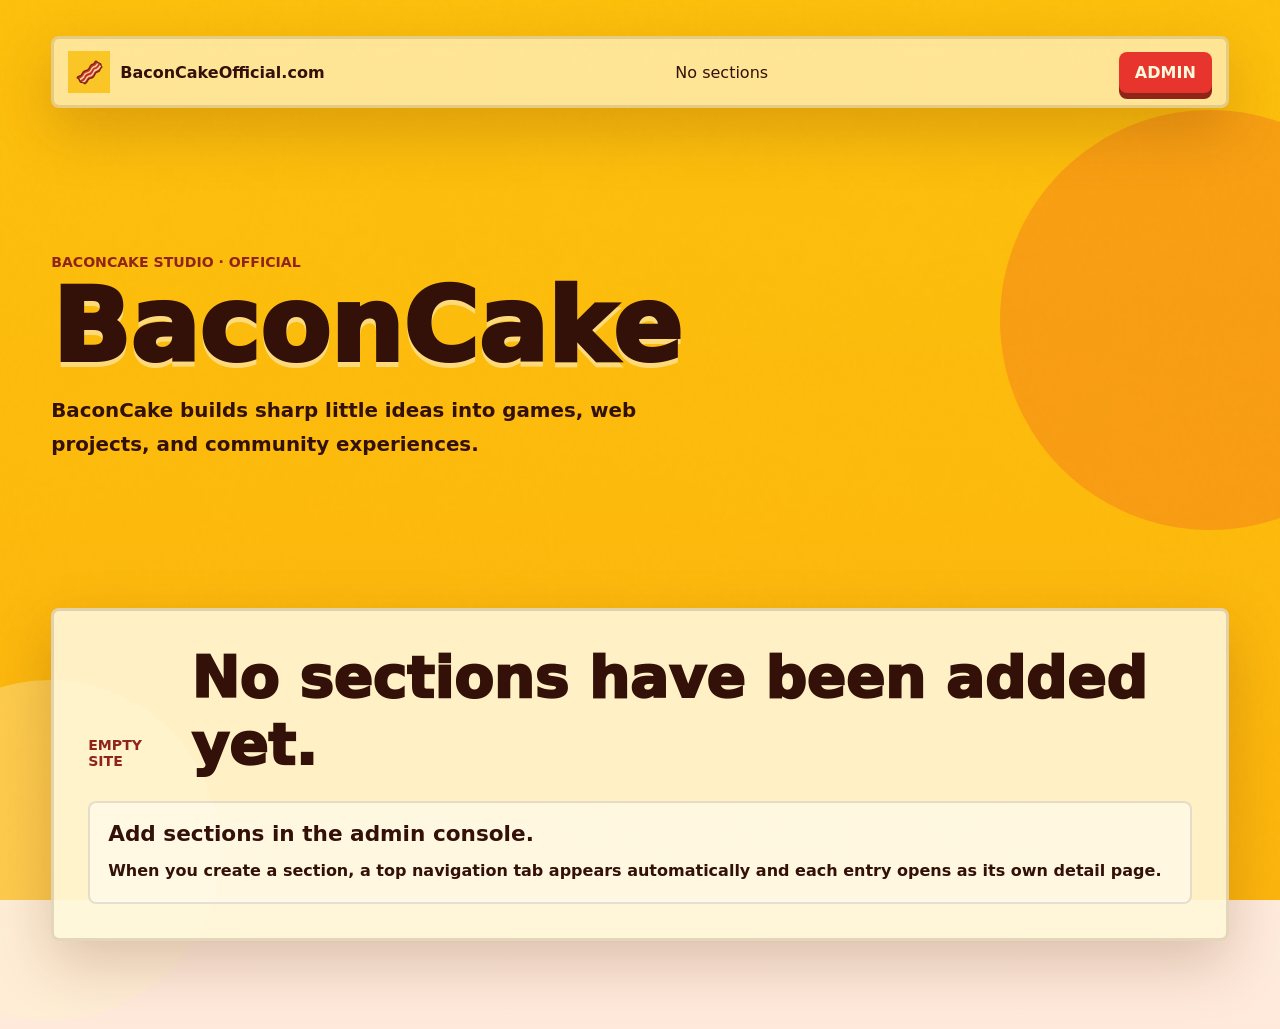
<file: index.html>
<!doctype html>
<html lang="ko">
  <head>
    <meta charset="UTF-8" />
    <meta name="viewport" content="width=device-width, initial-scale=1.0" />
    <title>BaconCakeOfficial.com</title>
    <link rel="stylesheet" href="styles.css?v=20260724-3" />
  </head>
  <body>
    <div class="site-shell">
      <header class="topbar">
        <a class="brand" href="#home" aria-label="BaconCakeOfficial.com home">
          <img src="assets/team-icon.png" alt="BaconCake logo" />
          <span data-setting="brandName">BaconCakeOfficial.com</span>
        </a>
        <nav class="main-nav" id="sectionNav" aria-label="Section menu"></nav>
        <button class="root-button" id="adminOpen" type="button">ADMIN</button>
      </header>

      <main id="home">
        <section class="hero">
          <div class="hero-copy">
            <p class="eyebrow" data-setting="heroEyebrow">BaconCake Studio · Official</p>
            <h1 data-setting="heroTitle">BaconCake</h1>
            <p data-setting="heroDescription">
              BaconCake builds sharp little ideas into games, web projects, and community experiences.
            </p>
            <div class="hero-actions" id="heroActions"></div>
          </div>
        </section>

        <div id="customSections"></div>
      </main>
    </div>

    <dialog class="admin-dialog" id="adminDialog">
      <form method="dialog" id="adminLoginForm">
        <button class="close-button" id="adminDialogClose" type="button" aria-label="Close">×</button>
        <h2>Admin Login</h2>
        <p>Sign in with an admin account to open the editor.</p>
        <input id="adminEmail" type="email" placeholder="Email" autocomplete="username" />
        <input id="adminPassword" type="password" placeholder="Password" autocomplete="current-password" />
        <button class="primary-action" type="submit">Open Admin</button>
        <small id="adminLoginMessage"></small>
      </form>
    </dialog>

    <script src="supabase-config.js?v=20260621-7"></script>
    <script src="site.js?v=20260724-2"></script>
  </body>
</html>
</file>
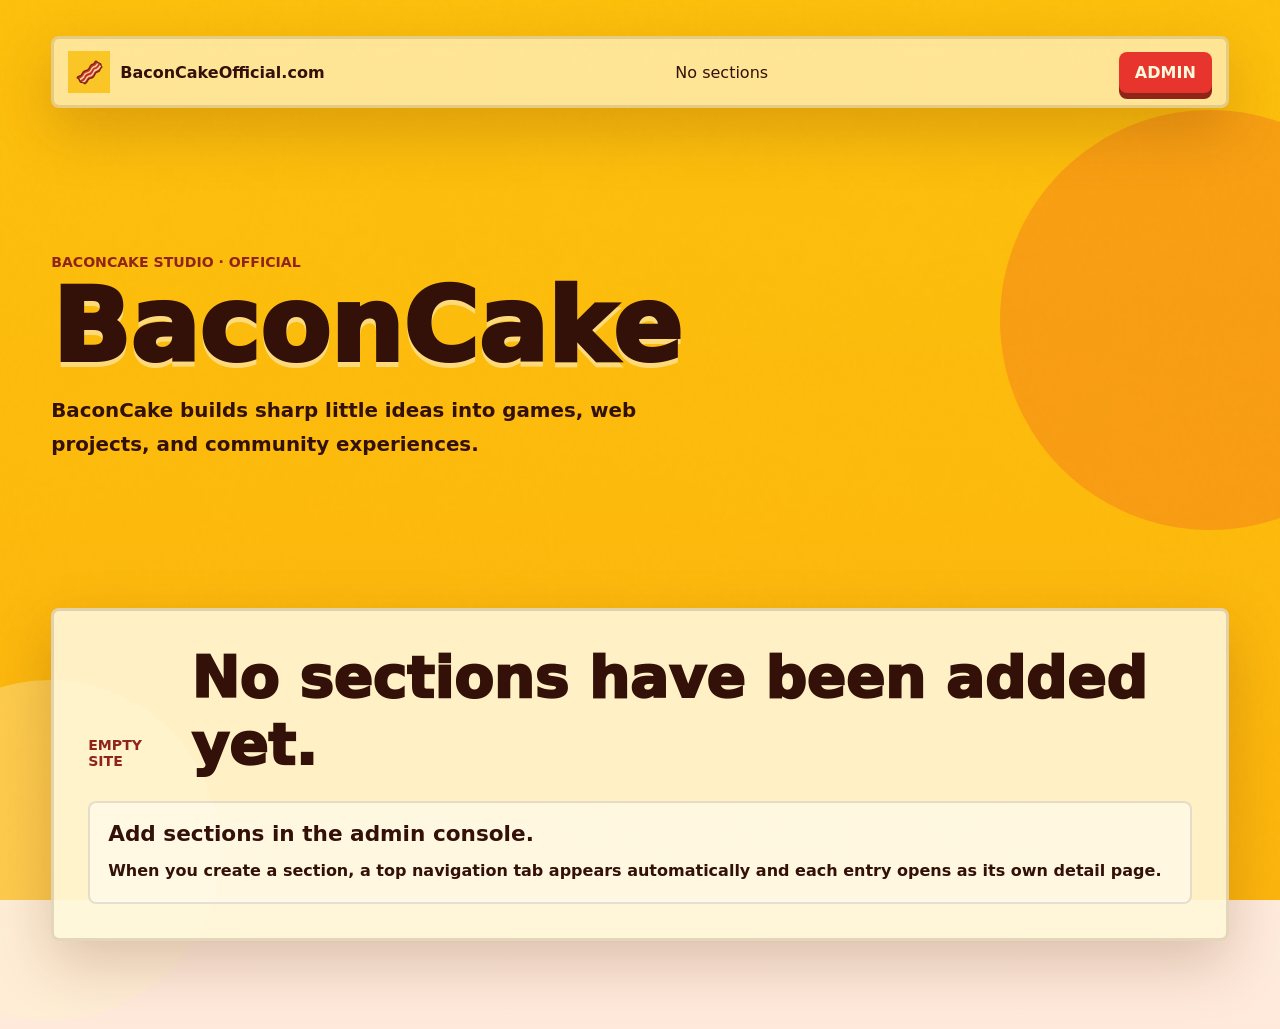
<file: admin.html>
<!doctype html>
<html lang="ko">
  <head>
    <meta charset="UTF-8" />
    <meta name="viewport" content="width=device-width, initial-scale=1.0" />
    <title>BaconCake 관리자 콘솔</title>
    <link rel="stylesheet" href="styles.css?v=20260724-3" />
  </head>
  <body class="admin-page">
    <div class="site-shell admin-shell">
      <header class="topbar">
        <a class="brand" href="index.html" aria-label="BaconCakeOfficial.com 일반 사이트로 이동">
          <img src="assets/team-icon.png" alt="BaconCake 로고" />
          <span>관리자 콘솔</span>
        </a>
        <nav class="main-nav" aria-label="관리 메뉴">
          <a href="index.html">일반 사이트</a>
          <a href="#sectionEditor">섹션</a>
          <a href="#entryEditor">글</a>
          <a href="#preview">미리보기</a>
        </nav>
        <button class="root-button" id="adminLogout" type="button">LOGOUT</button>
      </header>

      <main>
        <section class="root-console" id="rootConsole">
          <div class="section-heading">
            <p class="eyebrow">관리자 전용</p>
            <h1>사이트 편집</h1>
          </div>

          <form class="admin-panel" id="settingsForm">
            <div class="panel-title">
              <span>기본 문구</span>
              <button id="resetSettings" type="button">기본값</button>
            </div>
            <div class="settings-grid">
              <label>
                상단 제목
                <input id="brandName" type="text" required />
              </label>
              <label>
                주소/타이틀
                <input id="siteTitle" type="text" required />
              </label>
              <label>
                히어로 작은 글씨
                <input id="heroEyebrow" type="text" required />
              </label>
              <label>
                메인 제목
                <input id="heroTitle" type="text" required />
              </label>
              <label class="wide-field">
                소개 문구
                <textarea id="heroDescription" rows="3" required></textarea>
              </label>
            </div>
            <button class="primary-action" type="submit">기본 문구 저장</button>
          </form>

          <form class="admin-panel" id="sectionForm">
            <div class="panel-title">
              <span id="sectionEditor">섹션 만들기</span>
              <button id="cancelSectionEdit" class="secondary-action hidden" type="button">수정 취소</button>
            </div>
            <div class="settings-grid">
              <label>
                작은 글씨
                <input id="sectionEyebrow" type="text" placeholder="예: Legal" />
              </label>
              <label>
                섹션 제목
                <input id="sectionTitle" type="text" placeholder="예: 개인정보처리" required />
              </label>
              <label>
                주소 이름
                <input id="sectionSlug" type="text" placeholder="예: privacy" />
              </label>
              <label>
                형태
                <select id="sectionLayout" required>
                  <option value="article">작문형</option>
                  <option value="album">앨범형</option>
                  <option value="release">릴리즈형</option>
                </select>
              </label>
            </div>
            <button class="primary-action" id="submitSection" type="submit">섹션 등록</button>
          </form>

          <div class="admin-panel">
            <div class="panel-title">
              <span>섹션 목록</span>
            </div>
            <div class="section-admin-list" id="sectionList"></div>
          </div>

          <form class="admin-panel" id="customEntryForm">
            <div class="panel-title">
              <span id="entryEditor">섹션 글 작성</span>
              <button id="cancelEntryEdit" class="secondary-action hidden" type="button">수정 취소</button>
            </div>
            <div class="settings-grid">
              <label>
                섹션 선택
                <select id="entrySection" required></select>
              </label>
              <label>
                번호/라벨
                <input id="entryNumber" type="text" placeholder="앨범형에서 예: 01" />
              </label>
              <label>
                제목
                <input id="entryTitle" type="text" placeholder="예: 개인정보 처리방침" required />
              </label>
              <label>
                상세 주소 이름
                <input id="entrySlug" type="text" placeholder="예: privacy-policy" />
              </label>
              <label class="wide-field" id="entryExternalUrlField">
                앨범형 외부 링크
                <input id="entryExternalUrl" type="text" placeholder="예: https://youtube.com/watch?v=..." />
                <small>앨범형 섹션에서는 카드 클릭 시 이 링크로 이동합니다. 비워두면 기존 상세페이지로 이동합니다.</small>
              </label>
              <label class="wide-field">
                내용
                <textarea id="entryBody" rows="14" placeholder="긴 글도 제한 없이 작성할 수 있습니다." required></textarea>
                <small>입력칸에는 문법이 그대로 보입니다. 본문 링크는 [보여줄 글자](https://example.com) 형식으로 입력하면 아래 미리보기와 상세페이지에서 클릭할 수 있습니다.</small>
                <div class="body-preview" id="entryBodyPreview" aria-live="polite">본문 미리보기</div>
              </label>
              <label class="wide-field" id="entryMediaField">
                첨부 파일
                <input id="entryMedia" type="file" accept="image/*,video/*,audio/*,application/pdf" multiple />
                <small>이미지, 동영상, 오디오, PDF를 여러 개 첨부할 수 있습니다. 파일당 최대 500MB까지 업로드할 수 있습니다.</small>
              </label>
              <div class="wide-field release-editor hidden" id="entryReleaseFields">
                <div class="release-editor-group">
                  <div class="release-editor-heading">
                    <strong>메인 사진</strong>
                    <button class="secondary-action hidden" id="removeReleaseMain" type="button">현재 사진 제거</button>
                  </div>
                  <input id="entryReleaseMain" type="file" accept="image/*" />
                  <small>릴리즈를 대표하는 큰 이미지를 1장 등록해주세요.</small>
                  <div class="release-current-main" id="releaseMainPreview"></div>
                </div>
                <div class="release-editor-group">
                  <div class="release-editor-heading">
                    <strong>서브 사진과 이동 링크</strong>
                    <button class="secondary-action" id="addReleaseLink" type="button">서브 사진 추가</button>
                  </div>
                  <small>Google Play, App Store 등의 다운로드 이미지를 등록하고 이미지마다 이동할 주소를 입력해주세요.</small>
                  <div class="release-link-editor" id="releaseLinkEditor"></div>
                </div>
              </div>
            </div>
            <button class="primary-action" id="submitEntry" type="submit">글 등록</button>
          </form>
        </section>

        <section id="preview">
          <div class="section-heading">
            <p class="eyebrow">미리보기</p>
            <h2>일반 사이트 미리보기</h2>
          </div>
          <div id="customSections"></div>
        </section>
      </main>
    </div>

    <script src="supabase-config.js?v=20260621-7"></script>
    <script src="site.js?v=20260724-2"></script>
    <script src="admin.js?v=20260724-1"></script>
  </body>
</html>
</file>
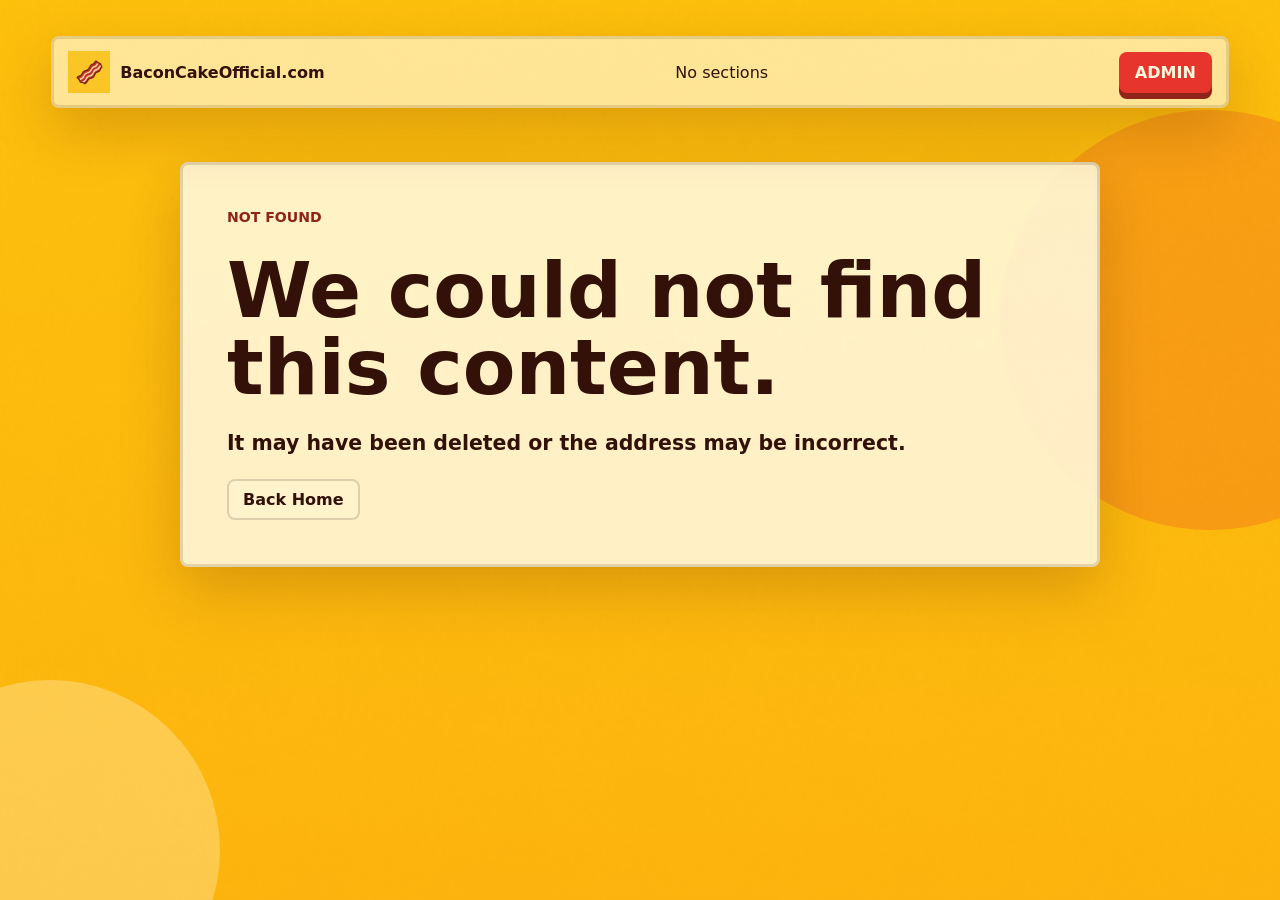
<file: detail.html>
<!doctype html>
<html lang="ko">
  <head>
    <meta charset="UTF-8" />
    <meta name="viewport" content="width=device-width, initial-scale=1.0" />
    <title>BaconCakeOfficial.com</title>
    <link rel="stylesheet" href="styles.css?v=20260724-3" />
  </head>
  <body>
    <div class="site-shell">
      <header class="topbar">
        <a class="brand" href="index.html" aria-label="BaconCakeOfficial.com home">
          <img src="assets/team-icon.png" alt="BaconCake logo" />
          <span data-setting="brandName">BaconCakeOfficial.com</span>
        </a>
        <nav class="main-nav" id="sectionNav" aria-label="Section menu"></nav>
        <button class="root-button" id="adminOpen" type="button">ADMIN</button>
      </header>

      <main>
        <section class="detail-section" id="detailView" aria-live="polite"></section>
      </main>
    </div>

    <dialog class="admin-dialog" id="adminDialog">
      <form method="dialog" id="adminLoginForm">
        <button class="close-button" id="adminDialogClose" type="button" aria-label="Close">×</button>
        <h2>Admin Login</h2>
        <p>Sign in with an admin account to open the editor.</p>
        <input id="adminEmail" type="email" placeholder="Email" autocomplete="username" />
        <input id="adminPassword" type="password" placeholder="Password" autocomplete="current-password" />
        <button class="primary-action" type="submit">Open Admin</button>
        <small id="adminLoginMessage"></small>
      </form>
    </dialog>

    <script src="supabase-config.js?v=20260621-7"></script>
    <script src="site.js?v=20260724-2"></script>
    <script src="detail.js?v=20260724-1"></script>
  </body>
</html>
</file>
<file: styles.css>
:root {
  --ink: #331109;
  --red: #e7352d;
  --red-dark: #8f2419;
  --cream: #fff3cb;
  --gold: #ffc414;
  --orange: #ff7a1a;
  --panel: rgba(255, 248, 218, 0.9);
  --shadow: 0 22px 60px rgba(89, 31, 0, 0.22);
}

* {
  box-sizing: border-box;
}

html {
  scroll-behavior: smooth;
}

body {
  margin: 0;
  min-height: 100vh;
  color: var(--ink);
  font-family: system-ui, -apple-system, BlinkMacSystemFont, "Segoe UI", sans-serif;
  background:
    linear-gradient(180deg, rgba(255, 196, 20, 0.08), rgba(255, 122, 26, 0.16)),
    url("assets/background.png") center / cover fixed;
}

button,
input,
textarea {
  font: inherit;
}

a {
  color: inherit;
  text-decoration: none;
}

.site-shell {
  min-height: 100vh;
  overflow: hidden;
  padding: 20px clamp(16px, 4vw, 52px) 56px;
  position: relative;
}

.site-shell::before,
.site-shell::after {
  border-radius: 999px;
  content: "";
  pointer-events: none;
  position: fixed;
  z-index: -1;
}

.site-shell::before {
  background: rgba(231, 53, 45, 0.22);
  height: 420px;
  right: -140px;
  top: 110px;
  width: 420px;
}

.site-shell::after {
  background: rgba(255, 243, 203, 0.34);
  bottom: -120px;
  height: 340px;
  left: -120px;
  width: 340px;
}

.topbar {
  align-items: center;
  background: rgba(255, 243, 203, 0.72);
  border: 3px solid rgba(51, 17, 9, 0.12);
  border-radius: 8px;
  box-shadow: var(--shadow);
  display: flex;
  gap: 20px;
  justify-content: space-between;
  margin: 0 auto;
  max-width: 1180px;
  padding: 12px 14px;
  position: sticky;
  top: 16px;
  z-index: 5;
}

.brand {
  align-items: center;
  display: flex;
  font-weight: 900;
  gap: 10px;
  letter-spacing: 0;
}

.brand img {
  height: 42px;
  width: 42px;
}

.main-nav {
  display: flex;
  gap: 6px;
}

.main-nav a,
.root-button,
.secondary-action,
.primary-action,
.admin-panel button {
  border: 0;
  border-radius: 8px;
  cursor: pointer;
  font-weight: 900;
  padding: 11px 16px;
}

.main-nav a {
  background: rgba(255, 255, 255, 0.36);
}

.root-button,
.primary-action {
  background: var(--red);
  box-shadow: 0 6px 0 var(--red-dark);
  color: #fff8dc;
}

.secondary-action {
  background: var(--cream);
  box-shadow: inset 0 0 0 2px rgba(51, 17, 9, 0.16);
}

.hero {
  align-items: center;
  display: grid;
  gap: 42px;
  grid-template-columns: minmax(0, 1fr);
  margin: 70px auto 26px;
  max-width: 1180px;
  min-height: 420px;
}

.eyebrow {
  color: var(--red-dark);
  font-size: 0.88rem;
  font-weight: 900;
  margin: 0 0 10px;
  text-transform: uppercase;
}

.hero h1,
.section-heading h1,
.section-heading h2 {
  font-weight: 950;
  letter-spacing: 0;
  margin: 0;
}

.hero h1 {
  font-size: clamp(3.2rem, 8vw, 7.6rem);
  line-height: 0.92;
  max-width: 830px;
  text-shadow: 0 5px 0 rgba(255, 255, 255, 0.45);
}

.hero-copy > p:not(.eyebrow) {
  font-size: clamp(1rem, 2vw, 1.24rem);
  font-weight: 700;
  line-height: 1.7;
  max-width: 660px;
}

.hero-actions {
  display: flex;
  flex-wrap: wrap;
  gap: 12px;
  margin-top: 28px;
}

.section-grid,
.studio-section,
.release-section,
.root-console {
  margin: 0 auto 32px;
  max-width: 1180px;
}

.section-grid,
.studio-section,
.release-section,
.root-console {
  background: var(--panel);
  border: 3px solid rgba(51, 17, 9, 0.14);
  border-radius: 8px;
  box-shadow: var(--shadow);
  padding: clamp(18px, 4vw, 34px);
}

.section-heading {
  align-items: end;
  display: flex;
  gap: 18px;
  justify-content: space-between;
  margin-bottom: 22px;
}

.section-heading h1,
.section-heading h2 {
  font-size: clamp(2rem, 5vw, 3.6rem);
}

.admin-panel {
  background: rgba(255, 255, 255, 0.46);
  border: 2px solid rgba(51, 17, 9, 0.12);
  border-radius: 8px;
  color: var(--ink);
  display: grid;
  gap: 14px;
  margin-bottom: 20px;
  padding: 18px;
}

.hidden {
  display: none !important;
}

.panel-title,
.form-actions,
.notice-actions {
  align-items: center;
  display: flex;
  gap: 10px;
  justify-content: space-between;
}

.section-admin-list {
  display: grid;
  gap: 10px;
}

.section-admin-item {
  align-items: center;
  background: rgba(255, 255, 255, 0.48);
  border: 2px solid rgba(51, 17, 9, 0.12);
  border-radius: 8px;
  display: flex;
  gap: 12px;
  justify-content: space-between;
  padding: 14px;
}

.section-admin-item div:first-child {
  display: grid;
  gap: 4px;
}

.section-title-edit {
  display: grid;
  gap: 6px;
  margin-top: 6px;
}

.section-title-edit input {
  max-width: 360px;
}

.section-admin-item span {
  color: var(--red-dark);
  font-weight: 800;
}

.section-admin-item a {
  overflow-wrap: anywhere;
}

.panel-title span {
  color: var(--red-dark);
  font-weight: 900;
}

.panel-title button,
.notice-actions button,
.notice-actions a,
#cancelEdit {
  background: rgba(51, 17, 9, 0.1);
  border: 0;
  border-radius: 8px;
  color: inherit;
  cursor: pointer;
  font: inherit;
  font-weight: 900;
  padding: 8px 10px;
}

.notice-actions button:disabled {
  cursor: not-allowed;
  opacity: 0.42;
}

.admin-panel label {
  display: grid;
  font-weight: 900;
  gap: 8px;
}

.admin-panel input,
.admin-panel select,
.admin-panel textarea {
  background: #fff9df;
  border: 2px solid rgba(51, 17, 9, 0.2);
  border-radius: 8px;
  color: var(--ink);
  outline: 0;
  padding: 12px 14px;
  width: 100%;
}

.admin-panel textarea {
  resize: vertical;
}

.body-preview {
  background: rgba(255, 255, 255, 0.5);
  border: 2px dashed rgba(51, 17, 9, 0.2);
  border-radius: 8px;
  font-weight: 750;
  line-height: 1.7;
  min-height: 58px;
  overflow-wrap: anywhere;
  padding: 12px 14px;
  white-space: pre-wrap;
}

.body-preview.is-empty {
  color: rgba(51, 17, 9, 0.56);
}

.body-preview a {
  color: var(--red-dark);
  font-weight: 900;
  text-decoration: underline;
  text-decoration-thickness: 2px;
  text-underline-offset: 4px;
}

.admin-dialog {
  background: transparent;
  border: 0;
  max-width: min(420px, calc(100vw - 32px));
  padding: 0;
}

.admin-dialog::backdrop {
  background: rgba(51, 17, 9, 0.55);
  backdrop-filter: blur(4px);
}

.admin-dialog form {
  background: var(--cream);
  border: 4px solid var(--ink);
  border-radius: 8px;
  box-shadow: var(--shadow);
  display: grid;
  gap: 14px;
  padding: 24px;
  position: relative;
}

.admin-dialog h2,
.admin-dialog p,
.admin-dialog small {
  margin: 0;
}

.admin-dialog h2 {
  font-size: 2rem;
  font-weight: 950;
}

.admin-dialog p,
.admin-dialog small {
  font-weight: 800;
}

.admin-dialog input {
  background: #fff9df;
  border: 2px solid rgba(51, 17, 9, 0.2);
  border-radius: 8px;
  color: var(--ink);
  outline: 0;
  padding: 12px 14px;
  width: 100%;
}

.close-button {
  background: var(--ink);
  border: 0;
  border-radius: 50%;
  color: var(--cream);
  cursor: pointer;
  height: 34px;
  position: absolute;
  right: 12px;
  top: 12px;
  width: 34px;
}

.notice-list,
.studio-grid,
.release-list {
  display: grid;
  gap: 14px;
}

.notice-card,
.studio-grid article {
  background: rgba(255, 255, 255, 0.48);
  border: 2px solid rgba(51, 17, 9, 0.12);
  border-radius: 8px;
  padding: 18px;
}

.card-link {
  display: block;
}

.card-link .notice-card,
.card-link article {
  transition:
    box-shadow 160ms ease,
    transform 160ms ease;
}

.card-link:focus-visible {
  border-radius: 8px;
  outline: 4px solid rgba(231, 53, 45, 0.36);
  outline-offset: 4px;
}

.card-link:hover .notice-card,
.card-link:hover article {
  box-shadow: 0 12px 28px rgba(89, 31, 0, 0.16);
  transform: translateY(-2px);
}

.notice-card {
  display: grid;
  gap: 12px;
}

.notice-card header {
  display: flex;
  gap: 12px;
  justify-content: space-between;
}

.studio-grid article header {
  align-items: center;
  display: flex;
  gap: 12px;
  justify-content: space-between;
  margin-bottom: 18px;
}

.notice-card h3,
.studio-grid h3 {
  font-size: 1.35rem;
  margin: 0;
}

.notice-card time,
.notice-card p,
.studio-grid p {
  font-weight: 700;
  line-height: 1.65;
  margin: 0;
}

.notice-card time {
  color: var(--red-dark);
  white-space: nowrap;
}

.media-list {
  display: grid;
  gap: 12px;
  margin-top: 8px;
}

.media-item {
  display: grid;
  gap: 8px;
  margin: 0;
}

.media-item img,
.media-item video {
  background: rgba(51, 17, 9, 0.08);
  border-radius: 8px;
  max-height: 520px;
  object-fit: contain;
  width: 100%;
}

.media-item audio {
  width: 100%;
}

.media-item figcaption,
.media-download,
.admin-panel small {
  color: var(--red-dark);
  font-size: 0.88rem;
  font-weight: 800;
}

.media-download {
  background: rgba(51, 17, 9, 0.08);
  border-radius: 8px;
  display: inline-block;
  padding: 10px 12px;
}

.studio-grid,
.settings-grid {
  grid-template-columns: repeat(3, 1fr);
}

.studio-grid article span {
  background: var(--red);
  border-radius: 999px;
  color: #fff8dc;
  display: inline-block;
  font-size: 0.78rem;
  font-weight: 900;
  padding: 6px 10px;
}

.release-list {
  gap: 24px;
  grid-template-columns: repeat(auto-fill, minmax(360px, 420px));
  justify-content: start;
}

.release-card {
  background: rgba(255, 255, 255, 0.48);
  border: 2px solid rgba(51, 17, 9, 0.12);
  border-radius: 8px;
  display: grid;
  gap: 16px;
  max-width: 420px;
  padding: 18px;
  width: 100%;
}

.release-card header,
.release-editor-heading {
  align-items: center;
  display: flex;
  gap: 14px;
  justify-content: space-between;
}

.release-card header > div {
  display: grid;
  gap: 8px;
}

.release-card h3,
.release-card p {
  margin: 0;
}

.release-card h3 {
  font-size: clamp(1.45rem, 3vw, 2.2rem);
}

.release-card p {
  font-weight: 700;
  line-height: 1.7;
}

.release-label {
  color: var(--red-dark);
  font-size: 0.8rem;
  font-weight: 900;
  text-transform: uppercase;
}

.release-detail-link:hover {
  color: var(--red);
}

.release-detail-link:focus-visible,
.release-downloads a:focus-visible {
  border-radius: 8px;
  outline: 4px solid rgba(231, 53, 45, 0.36);
  outline-offset: 4px;
}

.release-media {
  display: grid;
  gap: 16px;
}

.release-main-media {
  aspect-ratio: 1 / 1;
  background: rgba(51, 17, 9, 0.08);
  border-radius: 8px;
  margin: 0;
  overflow: hidden;
}

.release-main-media img {
  display: block;
  height: 100%;
  object-fit: cover;
  width: 100%;
}

.release-downloads {
  align-items: center;
  display: flex;
  flex-wrap: wrap;
  gap: 12px;
  justify-content: center;
  width: 100%;
}

.release-downloads a,
.release-download-disabled {
  border-radius: 8px;
  display: inline-flex;
  overflow: hidden;
}

.release-downloads a {
  transition: transform 160ms ease;
}

.release-downloads a:hover {
  transform: translateY(-2px);
}

.release-downloads img {
  display: block;
  height: 50px;
  max-width: min(175px, 70vw);
  object-fit: contain;
  width: auto;
}

.release-download-disabled {
  opacity: 0.55;
}

.release-more {
  justify-self: start;
}

.release-media-detail {
  margin-top: 4px;
}

.release-editor {
  display: grid;
  gap: 18px;
}

.release-editor-group {
  background: rgba(255, 255, 255, 0.38);
  border: 2px dashed rgba(51, 17, 9, 0.18);
  border-radius: 8px;
  display: grid;
  gap: 12px;
  padding: 14px;
}

.release-current-main {
  align-items: center;
  display: flex;
  gap: 12px;
}

.release-current-main img,
.release-link-preview img {
  background: rgba(51, 17, 9, 0.08);
  border-radius: 8px;
  height: 74px;
  object-fit: contain;
  width: 128px;
}

.release-link-editor {
  display: grid;
  gap: 10px;
}

.release-link-row {
  align-items: end;
  background: rgba(255, 249, 223, 0.72);
  border: 2px solid rgba(51, 17, 9, 0.12);
  border-radius: 8px;
  display: grid;
  gap: 12px;
  grid-template-columns: auto minmax(0, 1fr) auto;
  padding: 12px;
}

.release-link-preview:empty {
  display: none;
}

.release-link-fields {
  display: grid;
  gap: 10px;
  grid-template-columns: minmax(0, 1fr) minmax(0, 1fr);
}

.settings-grid {
  display: grid;
  gap: 14px;
}

.wide-field {
  grid-column: span 2;
}

.detail-section {
  margin: 70px auto 32px;
  max-width: 920px;
}

.detail-card {
  background: var(--panel);
  border: 3px solid rgba(51, 17, 9, 0.14);
  border-radius: 8px;
  box-shadow: var(--shadow);
  display: grid;
  gap: 18px;
  padding: clamp(22px, 5vw, 44px);
}

.detail-card h1 {
  font-size: clamp(2.4rem, 6vw, 5rem);
  line-height: 1;
  margin: 0;
}

.detail-card p:not(.eyebrow),
.detail-body {
  font-size: clamp(1.05rem, 2vw, 1.28rem);
  font-weight: 750;
  line-height: 1.8;
  margin: 0;
  white-space: pre-wrap;
}

.detail-body a {
  color: var(--red-dark);
  font-weight: 900;
  text-decoration: underline;
  text-decoration-thickness: 2px;
  text-underline-offset: 4px;
}

.detail-body a:hover {
  color: var(--red);
}

.detail-meta {
  color: var(--red-dark);
  font-weight: 900;
}

.detail-card .secondary-action {
  justify-self: start;
}

.legal-page {
  background: rgba(255, 248, 218, 0.94);
  border: 3px solid rgba(51, 17, 9, 0.14);
  border-radius: 8px;
  box-shadow: var(--shadow);
  line-height: 1.75;
  margin: 54px auto 0;
  max-width: 920px;
  padding: clamp(24px, 5vw, 52px);
}

.legal-page h1 {
  font-size: clamp(2.2rem, 5vw, 4.2rem);
  line-height: 1.05;
  margin: 0 0 20px;
}

.legal-page h2 {
  color: var(--red-dark);
  font-size: clamp(1.25rem, 2vw, 1.65rem);
  margin: 34px 0 10px;
}

.legal-page p,
.legal-page li,
.legal-body {
  font-size: 1.02rem;
  font-weight: 650;
}

.legal-body {
  line-height: 1.85;
  white-space: pre-wrap;
}

.legal-page ul {
  display: grid;
  gap: 5px;
  margin: 10px 0 0;
  padding-left: 24px;
}

@media (max-width: 820px) {
  .topbar,
  .section-heading,
  .notice-card header,
  .section-admin-item,
  .release-card header,
  .release-editor-heading {
    align-items: stretch;
    flex-direction: column;
  }

  .main-nav {
    display: grid;
    grid-template-columns: repeat(auto-fit, minmax(120px, 1fr));
  }

  .hero {
    grid-template-columns: 1fr;
    margin-top: 42px;
    min-height: auto;
  }

  .studio-grid,
  .settings-grid,
  .release-list {
    grid-template-columns: 1fr;
  }

  .wide-field {
    grid-column: auto;
  }

  .release-link-row,
  .release-link-fields {
    grid-template-columns: 1fr;
  }

  .release-link-remove {
    justify-self: start;
  }

}
</file>
